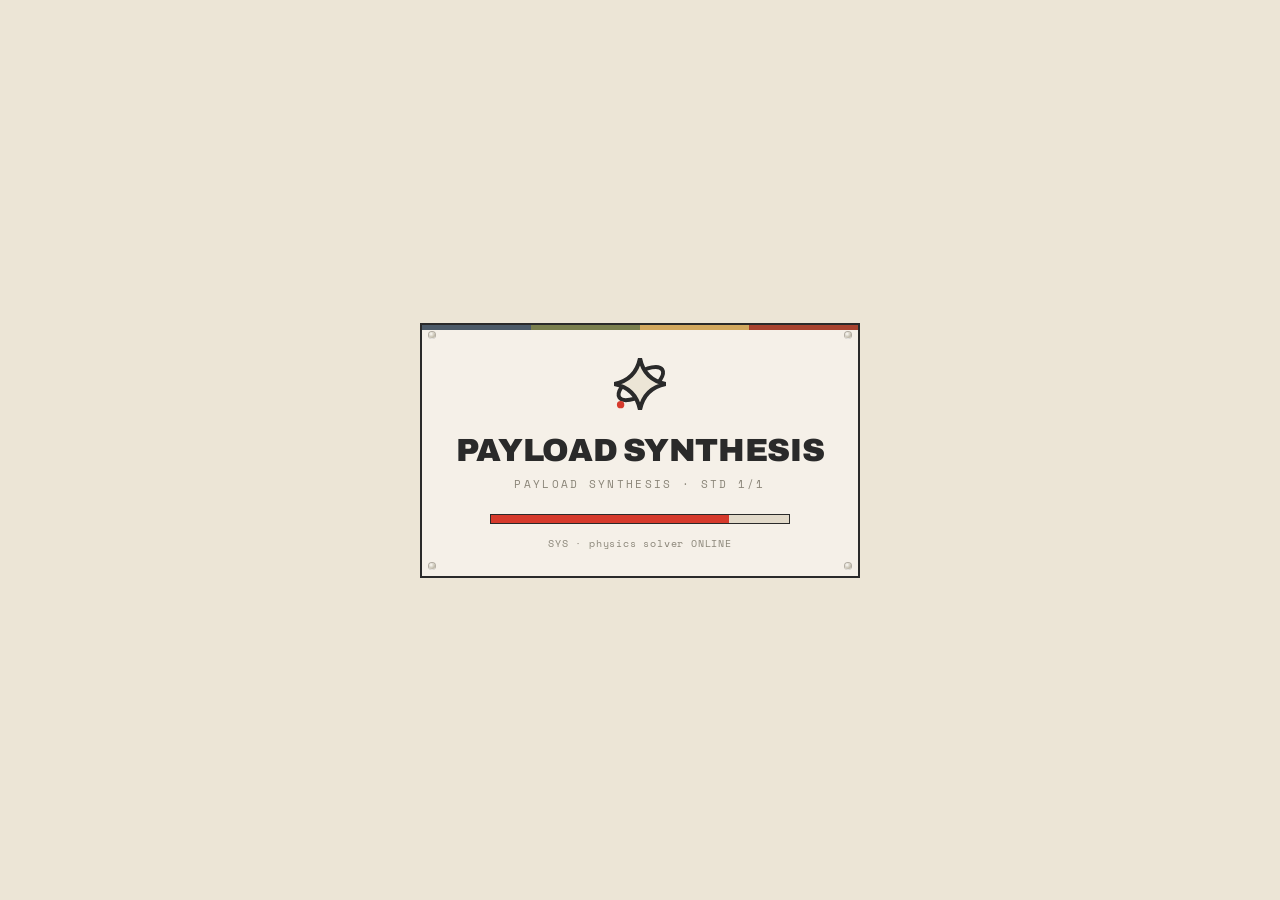
<file: index.html>
<!DOCTYPE html>
<html lang="zh-CN">
<head>
<meta charset="UTF-8">
<meta name="viewport" content="width=device-width, initial-scale=1.0, maximum-scale=1.0, user-scalable=no, viewport-fit=cover">
<meta name="theme-color" content="#ECE5D6">
<meta name="description" content="PAYLOAD SYNTHESIS — a NASA-punk merge game built with Three.js. 载荷合成：NASA 朋克风格的合成消除游戏。">
<title>载荷合成 · PAYLOAD SYNTHESIS</title>
<link rel="stylesheet" href="src/style.css">
<script>
/* ?noraf=1 drives the loop with setTimeout instead of requestAnimationFrame.
   Useful for headless capture and embeds where rAF is throttled. */
if (location.search.indexOf('noraf') >= 0) {
  window.requestAnimationFrame = function (cb) {
    return setTimeout(function () { cb(performance.now()); }, 16);
  };
  window.cancelAnimationFrame = function (id) { clearTimeout(id); };
}
/* surface fatal errors in the boot log instead of failing silently */
window.__errs = [];
window.addEventListener('error', function (e) {
  window.__errs.push((e.message || 'error') + ' @ ' + (e.filename || '?') + ':' + (e.lineno || 0));
  var l = document.getElementById('bootLog');
  if (l) { l.textContent = 'ERR · ' + (e.message || 'unknown'); l.style.color = '#D63A2C'; }
});
window.addEventListener('unhandledrejection', function (e) {
  window.__errs.push('rejection: ' + ((e.reason && e.reason.message) || e.reason));
});
</script>
</head>
<body>

<div class="gate gate-top" id="gateTop"></div>
<div class="gate gate-bottom" id="gateBottom"></div>
<div class="gate-status" id="gateStatus">
  <span class="led"></span><span class="txt" id="gateTxt">LOADING</span>
</div>

<div id="boot" class="boot">
  <div class="boot-inner">
    <span class="riv tl"></span><span class="riv tr"></span>
    <span class="riv bl"></span><span class="riv br"></span>
    <div class="boot-mark" aria-hidden="true">
      <svg viewBox="0 0 32 32" width="66" height="66">
        <g transform="translate(0.4 0.8) rotate(-33 16 15)">
          <ellipse cx="16" cy="15" rx="12.4" ry="5.2" fill="none" stroke="#2A2A2A" stroke-width="1.9"/>
        </g>
        <path d="M16 3.6 Q18.1 13.9 28.4 16 Q18.1 18.1 16 28.4 Q13.9 18.1 3.6 16 Q13.9 13.9 16 3.6 Z" fill="#ECE5D6" stroke="#2A2A2A" stroke-width="2" stroke-linejoin="miter"/>
        <circle cx="6.6" cy="26" r="1.8" fill="#D63A2C"/>
      </svg>
    </div>
    <div class="boot-title">PAYLOAD SYNTHESIS</div>
    <div class="boot-sub" data-i18n-html="brand.sub">载荷合成 · STD 1/1</div>
    <div class="boot-bar"><i id="bootBar"></i></div>
    <div class="boot-log" id="bootLog">SYS · …</div>
  </div>
</div>

<div id="app" class="app" aria-hidden="true">

  <div class="bg-fx">
    <div class="bg-grid"></div>
    <div class="bg-glow"></div>
  </div>

  <div class="impact-veil" id="impactVeil"></div>

  <header class="hud">
    <span class="riv tl"></span><span class="riv tr"></span>
    <div class="hud-left">
      <div class="brand">
        <svg class="brand-mark" viewBox="0 0 32 32" width="34" height="34" aria-hidden="true">
          <g transform="translate(0.4 0.8) rotate(-33 16 15)">
            <ellipse cx="16" cy="15" rx="12.4" ry="5.2" fill="none" stroke="#2A2A2A" stroke-width="1.9"/>
          </g>
          <path d="M16 3.6 Q18.1 13.9 28.4 16 Q18.1 18.1 16 28.4 Q13.9 18.1 3.6 16 Q13.9 13.9 16 3.6 Z" fill="#ECE5D6" stroke="#2A2A2A" stroke-width="2" stroke-linejoin="miter"/>
          <circle cx="6.6" cy="26" r="1.8" fill="#D63A2C"/>
        </svg>
        <div class="brand-txt">
          <b>PAYLOAD SYNTHESIS</b>
          <span data-i18n-html="brand.sub">载荷合成 <i>·</i> STD 1/1</span>
        </div>
      </div>
    </div>

    <div class="hud-stats">
      <div class="stat stat-score">
        <span class="k" data-i18n="hud.score">Score 得分</span>
        <span class="v" id="uiScore">0</span>
      </div>
      <div class="stat stat-best">
        <span class="k" data-i18n="hud.best">Best 最高</span>
        <span class="v sm" id="uiBest">0</span>
      </div>
      <div class="stat stat-combo" id="comboWrap">
        <span class="k" data-i18n="hud.chain">Chain 连锁</span>
        <span class="v sm" id="uiCombo">×1</span>
      </div>
    </div>

    <button class="skill-btn disabled" id="skillBtn" title="Reject / 剔除 (Q)" aria-label="Reject">
      <span class="skill-label" data-i18n="hud.reject">剔除 REJECT</span>
      <span class="skill-count" id="skillCount">0</span>
      <span class="skill-meter"><i id="skillMeter"></i></span>
    </button>

    <div class="hud-right">
      <div class="next-box">
        <span class="k" data-i18n="hud.next">Next 待装配</span>
        <canvas id="nextCv" width="120" height="120"></canvas>
      </div>
      <button class="lang-btn" id="btnLang" title="Language"><span data-i18n="lang.other">EN</span></button>
      <button class="icon-btn" id="btnPause" title="Pause" aria-label="Pause">
        <svg viewBox="0 0 24 24" width="18" height="18"><g fill="currentColor"><rect x="6" y="4" width="4" height="16"/><rect x="14" y="4" width="4" height="16"/></g></svg>
      </button>
    </div>
  </header>

  <main class="board">
    <aside class="rail rail-left">
      <span class="riv tl"></span><span class="riv tr"></span>
      <span class="riv bl"></span><span class="riv br"></span>
      <div class="rail-head"><span class="dot"></span><span data-i18n="rail.system">System Check 状态</span></div>
      <div class="readout">
        <div class="ro"><span data-i18n="rail.mass">Mass 质量</span><b id="uiMass">0</b></div>
        <div class="ro"><span data-i18n="rail.units">Units 件数</span><b id="uiCount">0</b></div>
        <div class="ro"><span data-i18n="rail.highest">Highest 最高级</span><b id="uiTier">—</b></div>
        <div class="ro"><span data-i18n="rail.elapsed">Elapsed 用时</span><b id="uiTime">00:00</b></div>
      </div>
      <div class="rail-sub" data-i18n="rail.log">Activity Log</div>
      <div class="loglist" id="uiLog"></div>
    </aside>

    <div class="stage-wrap">
      <div class="stage" id="stage">
        <canvas id="gl"></canvas>

        <div class="frame-line frame-tl"></div>
        <div class="frame-line frame-tr"></div>
        <div class="frame-line frame-bl"></div>
        <div class="frame-line frame-br"></div>

        <div class="tag tag-tl">REC <span id="uiClock">00:00:00</span></div>
        <div class="tag tag-tr" data-i18n="stage.bay">Bay 01</div>

        <div class="alert" id="alert">
          <span class="alert-ico">!</span>
          <span class="alert-txt" data-i18n="stage.alert">Limit Exceeded 越限</span>
          <span class="alert-time" id="alertTime">6.0s</span>
        </div>

        <div class="arm-hint" id="armHint" data-i18n="stage.rejectHint">Select unit to reject / 选择要剔除的部件</div>
        <div class="combo-pop" id="comboPop"></div>
        <div class="toast" id="toast"></div>
      </div>
    </div>

    <aside class="rail rail-right">
      <span class="riv tl"></span><span class="riv tr"></span>
      <span class="riv bl"></span><span class="riv br"></span>
      <div class="rail-head"><span class="dot"></span><span data-i18n="rail.catalog">Parts Catalog 部件表</span></div>
      <div class="ladder" id="ladder"></div>
      <div class="rail-sub" data-i18n="rail.nextArticle">Next Article</div>
      <div class="deploy" id="deploy">
        <div class="deploy-name" id="deployName">—</div>
        <div class="deploy-meta" id="deployMeta">—</div>
      </div>
    </aside>
  </main>

  <footer class="foot">
    <div class="foot-hint">
      <span class="key">←</span><span class="key">→</span> <span data-i18n="foot.move">Move 移动</span>
      <span class="sep">/</span>
      <span class="key">SPC</span> <span data-i18n="foot.release">Release 投放</span>
      <span class="sep kq">/</span>
      <span class="kq"><span class="key">Q</span> <span data-i18n="foot.reject">Reject 剔除</span></span>
      <span class="sep">/</span>
      <span data-i18n="foot.click">Click · Touch</span>
    </div>
    <div class="foot-sys">
      <span id="uiFps">-- FPS</span><span class="sep">/</span><span data-i18n="foot.style">NASA-PUNK · STD 1/1</span>
    </div>
  </footer>
</div>

<div class="overlay" id="ovStart">
  <div class="ov-panel">
    <span class="riv tl"></span><span class="riv tr"></span>
    <span class="riv bl"></span><span class="riv br"></span>
    <div class="ov-eyebrow" data-i18n="start.eyebrow">Mission Brief · 任务简报</div>
    <h1 class="ov-title"><span class="t1" data-i18n="start.t1">载荷</span><span class="accent" data-i18n="start.t2">合成</span></h1>
    <p class="ov-desc" data-i18n-html="start.desc"></p>
    <div class="ov-ladder" id="startLadder"></div>
    <button class="btn btn-primary" id="btnStart">
      <span data-i18n="start.btn">开始装配</span><i>INITIATE</i>
    </button>
    <div class="ov-foot" data-i18n-html="start.foot"></div>
    <div class="note" data-i18n-html="start.note"></div>
  </div>
</div>

<div class="overlay" id="ovPause">
  <div class="ov-panel">
    <span class="riv tl"></span><span class="riv tr"></span>
    <span class="riv bl"></span><span class="riv br"></span>
    <div class="ov-eyebrow" data-i18n="pause.eyebrow">System Hold · 已暂停</div>
    <h2 class="ov-title sm" data-i18n="pause.title">装配挂起</h2>
    <p class="ov-desc" data-i18n="pause.desc"></p>
    <div class="ov-row">
      <button class="btn btn-primary" id="btnResume"><span data-i18n="pause.resume">继续</span><i>RESUME</i></button>
      <button class="btn" id="btnRestart2"><span data-i18n="pause.reset">重开</span><i>RESET</i></button>
    </div>
  </div>
</div>

<div class="overlay" id="ovOver">
  <div class="ov-panel danger">
    <span class="riv tl"></span><span class="riv tr"></span>
    <span class="riv bl"></span><span class="riv br"></span>
    <div class="ov-eyebrow" data-i18n="over.eyebrow">Mission Abort · 任务中止</div>
    <h2 class="ov-title sm" data-i18n="over.title">装配失败</h2>
    <div class="ov-score">
      <div class="ov-score-main"><span data-i18n="over.score">SCORE 得分</span><b id="overScore">0</b></div>
      <div class="ov-score-side">
        <div><span data-i18n="over.best">BEST</span><b id="overBest">0</b></div>
        <div><span data-i18n="over.tier">TIER</span><b id="overTier">—</b></div>
      </div>
    </div>
    <div class="ov-new" id="overNew" data-i18n="over.new">New Record · 新纪录</div>
    <button class="btn btn-primary" id="btnRestart"><span data-i18n="over.retry">再次装配</span><i>RETRY</i></button>
  </div>
</div>

<script src="vendor/three.min.js"></script>
<script src="vendor/pp/CopyShader.js"></script>
<script src="vendor/pp/LuminosityHighPassShader.js"></script>
<script src="vendor/pp/FXAAShader.js"></script>
<script src="vendor/pp/EffectComposer.js"></script>
<script src="vendor/pp/RenderPass.js"></script>
<script src="vendor/pp/ShaderPass.js"></script>
<script src="vendor/pp/MaskPass.js"></script>
<script src="vendor/pp/UnrealBloomPass.js"></script>

<script src="src/i18n.js"></script>
<script src="src/cfg.js"></script>
<script src="src/physics.js"></script>
<script src="src/world.js"></script>
<script src="src/fx.js"></script>
<script src="src/ui.js"></script>
<script src="src/game.js"></script>
</body>
</html>
</file>
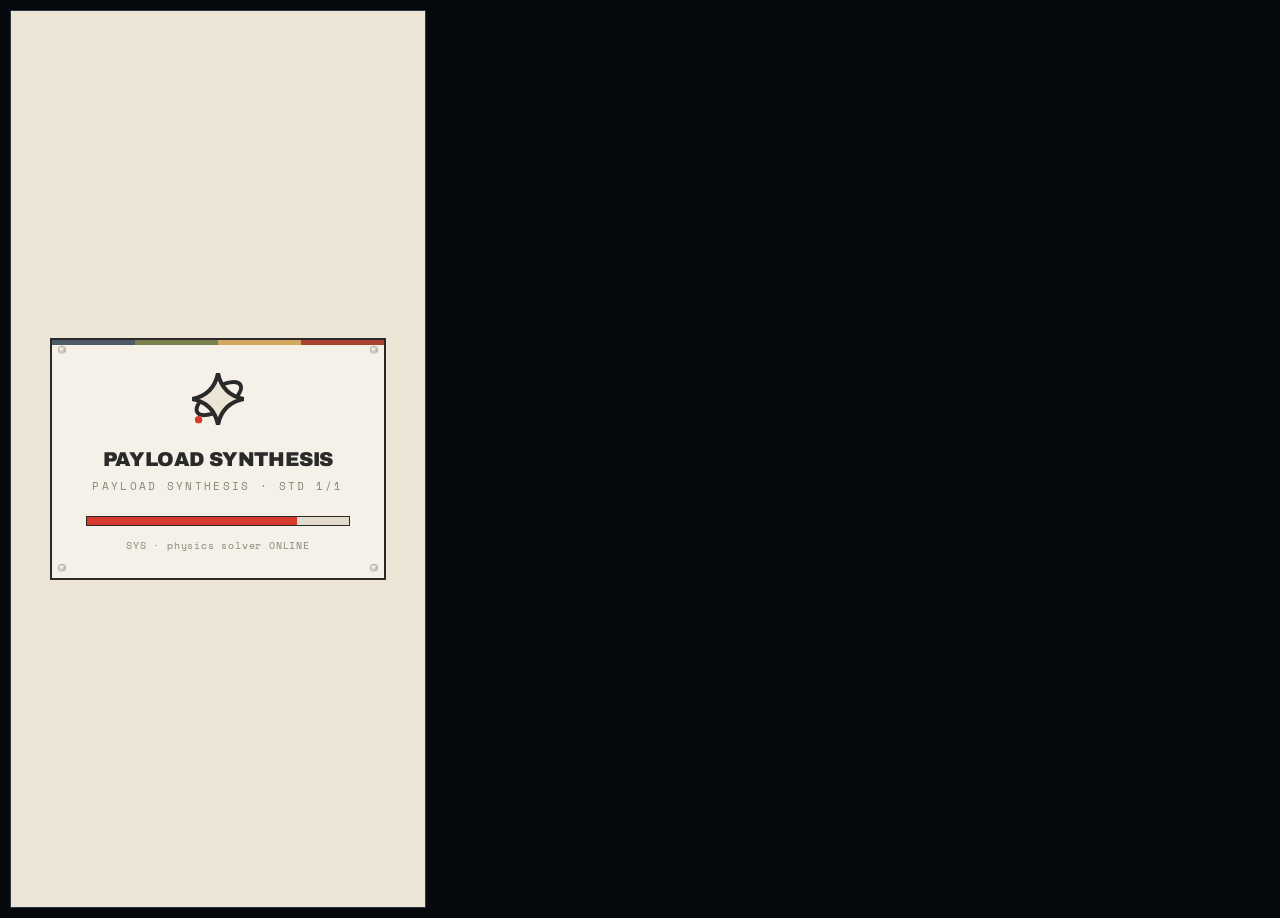
<file: tools/responsive-harness.html>
<!doctype html>
<html lang="zh-CN">
<head>
<meta charset="utf-8">
<title>responsive harness</title>
<style>
  html,body{margin:0;background:#05080c}
  .wrap{padding:10px}
  iframe{border:1px solid #2A3547;display:block;background:#000}
</style>
</head>
<body>
<div class="wrap"><iframe id="f" src="../index.html?noraf=1" width="414" height="896"></iframe></div>
<script>
  window.setSize = function (w, h) {
    var f = document.getElementById('f');
    f.width = w; f.height = h;
  };
</script>
</body>
</html>
</file>
<file: src/style.css>
/* ══════════════════════════════════════════════════════════════════
   PAYLOAD SYNTHESIS — NASA-PUNK
   70s functional aerospace aesthetic: painted hardware, panel seams,
   rivets, functional markings, one vivid accent, honest wear.
   Tokens per the NASA-punk style card.
   ══════════════════════════════════════════════════════════════════ */

@font-face{font-family:'Archivo';src:url('../vendor/fonts/archivo-400.woff2') format('woff2');font-weight:400;font-display:swap}
@font-face{font-family:'Archivo';src:url('../vendor/fonts/archivo-600.woff2') format('woff2');font-weight:600;font-display:swap}
@font-face{font-family:'Archivo';src:url('../vendor/fonts/archivo-800.woff2') format('woff2');font-weight:800;font-display:swap}
@font-face{font-family:'Archivo';src:url('../vendor/fonts/archivo-900.woff2') format('woff2');font-weight:900;font-display:swap}
@font-face{font-family:'Space Mono';src:url('../vendor/fonts/spacemono-400.woff2') format('woff2');font-weight:400;font-display:swap}
@font-face{font-family:'Space Mono';src:url('../vendor/fonts/spacemono-700.woff2') format('woff2');font-weight:700;font-display:swap}

:root{
  /* ── NASA-punk tokens ── */
  --bg-substrate:#ECE5D6;
  --bg-panel:#F5F0E8;
  --bg-deep:#E2DACA;
  --ink-dark:#2A2A2A;
  --ink-mid:#5A5650;
  --ink-light:#8A8578;
  --border:#8A8578;
  --rule:#C3BBAA;
  --rivet:#C5BFAF;
  --accent:#D63A2C;
  --accent-ink:#8E2118;
  --stripe-1:#4C5A68;
  --stripe-2:#7A7F4E;
  --stripe-3:#D2A85E;
  --stripe-4:#A8432F;

  --f-display:'Archivo','Helvetica Neue',Helvetica,'PingFang SC','Microsoft YaHei',sans-serif;
  --f-mono:'Space Mono',ui-monospace,'Consolas',monospace;
  --f-body:'Archivo','PingFang SC','Microsoft YaHei',sans-serif;

  --hud-h:80px;
  --foot-h:30px;
}

*{margin:0;padding:0;box-sizing:border-box;-webkit-tap-highlight-color:transparent}
html,body{height:100%}
body{
  background:var(--bg-substrate);
  color:var(--ink-dark);
  font-family:var(--f-body);
  overflow:hidden;user-select:none;-webkit-user-select:none;
  overscroll-behavior:none;
  text-rendering:optimizeLegibility;
  -webkit-font-smoothing:antialiased;
  -moz-osx-font-smoothing:grayscale;
  font-synthesis:none;
  font-variant-numeric:tabular-nums;
}
button{font-family:inherit;color:inherit;background:none;border:none;cursor:pointer}
svg{display:block}
canvas{display:block}

/* paper grain + faint print banding over the whole page */
body::before{
  content:'';position:fixed;inset:0;pointer-events:none;z-index:99;
  background-image:
    repeating-linear-gradient(0deg,transparent 0 2px,rgba(42,42,42,.014) 2px 4px),
    radial-gradient(ellipse at 18% 84%,rgba(42,42,42,.035) 0%,transparent 62%),
    radial-gradient(ellipse at 84% 14%,rgba(42,42,42,.028) 0%,transparent 56%);
}
body::after{
  content:'';position:fixed;inset:0;pointer-events:none;z-index:98;
  background-image:url("data:image/svg+xml,%3Csvg xmlns='http://www.w3.org/2000/svg' width='180' height='180'%3E%3Cfilter id='n'%3E%3CfeTurbulence type='fractalNoise' baseFrequency='0.85' numOctaves='4' stitchTiles='stitch'/%3E%3C/filter%3E%3Crect width='180' height='180' filter='url(%23n)' opacity='0.05'/%3E%3C/svg%3E");
  mix-blend-mode:multiply;opacity:.55;
}

/* ── shared parts ───────────────────────────────────────────── */
.retrostripe{
  display:flex;height:5px;width:100%;
}
.retrostripe i{flex:1}
.retrostripe i:nth-child(1){background:var(--stripe-1)}
.retrostripe i:nth-child(2){background:var(--stripe-2)}
.retrostripe i:nth-child(3){background:var(--stripe-3)}
.retrostripe i:nth-child(4){background:var(--stripe-4)}

.hazard{
  background-image:repeating-linear-gradient(45deg,
    var(--ink-dark) 0 7px,var(--bg-panel) 7px 14px);
}

/* rivet dots */
.riv{position:absolute;width:6px;height:6px;border-radius:50%;
  background:radial-gradient(circle at 35% 32%,#FDFBF6,var(--rivet) 62%,#9C9584);
  box-shadow:0 1px 0 rgba(255,255,255,.7),0 0 0 1px rgba(120,114,102,.55);z-index:3}
.riv.tl{top:7px;left:7px}.riv.tr{top:7px;right:7px}
.riv.bl{bottom:7px;left:7px}.riv.br{bottom:7px;right:7px}

/* ───────────────────────────── boot ───────────────────────────── */
.boot{
  position:fixed;inset:0;z-index:200;background:var(--bg-substrate);
  display:grid;place-items:center;
  transition:opacity .5s ease,visibility .5s;
}
.boot.gone{opacity:0;visibility:hidden;pointer-events:none}
.boot-inner{text-align:center;animation:bootIn .7s cubic-bezier(.2,1,.3,1) both;padding:26px 34px;position:relative;
  background:var(--bg-panel);border:2px solid var(--ink-dark)}
.boot-inner::before{content:'';position:absolute;top:0;left:0;right:0;height:5px;
  background:linear-gradient(90deg,var(--stripe-1) 25%,var(--stripe-2) 25%,var(--stripe-2) 50%,var(--stripe-3) 50%,var(--stripe-3) 75%,var(--stripe-4) 75%)}
@keyframes bootIn{from{opacity:0;transform:translateY(14px)}to{opacity:1;transform:none}}
.boot-mark{display:flex;justify-content:center;margin-bottom:16px}
.boot-mark svg{/* static: the mark is a stamp, not a spinner */}

.boot-title{font-family:var(--f-display);font-weight:900;font-size:clamp(20px,4.4vw,32px);letter-spacing:-.01em;color:var(--ink-dark)}
.boot-sub{font-family:var(--f-mono);font-size:10.5px;letter-spacing:.22em;color:var(--ink-light);margin-top:8px;text-transform:uppercase}
.boot-bar{width:min(300px,64vw);height:10px;background:var(--bg-deep);border:1.5px solid var(--ink-dark);margin:22px auto 12px;position:relative;overflow:hidden}
.boot-bar i{position:absolute;inset:0 100% 0 0;background:var(--accent);transition:right .3s ease}
.boot-log{font-family:var(--f-mono);font-size:10px;color:var(--ink-light);letter-spacing:.08em;height:14px}

/* ───────────────────────────── shell ───────────────────────────── */
.app{position:relative;height:100dvh;width:100vw;display:flex;flex-direction:column;
  opacity:0;transition:opacity .6s ease .1s}
.app.on{opacity:1}

.bg-fx{position:fixed;inset:0;z-index:0;overflow:hidden;pointer-events:none}
.bg-grid{
  position:absolute;inset:-20%;
  background-image:
    linear-gradient(rgba(42,42,42,.055) 1px,transparent 1px),
    linear-gradient(90deg,rgba(42,42,42,.055) 1px,transparent 1px);
  background-size:44px 44px;
  mask-image:radial-gradient(ellipse 74% 66% at 50% 46%,#000 24%,transparent 82%);
  -webkit-mask-image:radial-gradient(ellipse 74% 66% at 50% 46%,#000 24%,transparent 82%);
}
.bg-glow{position:absolute;inset:0;
  background:radial-gradient(ellipse 60% 40% at 50% 106%,rgba(122,127,78,.10),transparent 70%)}
.bg-sweep{display:none}

/* impact veil — the plating taking a hit. Driven by fx.flash: the frame
   edges darken for a beat on a hard merge or a purge. No neon and no
   gradient wash, just the bay dimming at the rim. */
.impact-veil{
  position:fixed;inset:0;z-index:50;pointer-events:none;opacity:0;
  box-shadow:
    inset 0 0 76px 10px rgba(36,29,23,.55),
    inset 0 0 22px rgba(214,58,44,.28);
}

/* ───────────────────────────── hud ───────────────────────────── */
.hud{
  position:relative;z-index:5;flex:0 0 auto;height:var(--hud-h);
  display:flex;align-items:center;gap:14px;
  padding:0 clamp(10px,2vw,20px);
  background:var(--bg-panel);
  border-bottom:2px solid var(--ink-dark);
}
.hud::before{
  content:'';position:absolute;top:0;left:0;right:0;height:5px;
  background:linear-gradient(90deg,var(--stripe-1) 25%,var(--stripe-2) 25%,var(--stripe-2) 50%,var(--stripe-3) 50%,var(--stripe-3) 75%,var(--stripe-4) 75%);
}
.hud-left,.hud-right{display:flex;align-items:center;gap:12px;flex:0 0 auto}
.hud-stats{display:flex;align-items:center;gap:clamp(10px,2.6vw,30px);flex:1 1 auto;justify-content:center;min-width:0}

.brand{display:flex;align-items:center;gap:10px}
.brand-mark{flex:0 0 auto}
.brand-txt{display:flex;flex-direction:column;line-height:1.15}
.brand-txt b{font-family:var(--f-display);font-weight:900;font-size:16px;letter-spacing:-.01em;color:var(--ink-dark)}
.brand-txt span{font-family:var(--f-mono);font-size:10px;letter-spacing:.16em;color:var(--ink-light);text-transform:uppercase}
.brand-txt i{color:var(--accent);font-style:normal}

.stat{display:flex;flex-direction:column;gap:2px;min-width:0}
.stat .k{font-family:var(--f-mono);font-size:10px;font-weight:700;letter-spacing:.14em;color:var(--ink-light);text-transform:uppercase;white-space:nowrap}
.stat .v{
  font-family:var(--f-display);font-weight:900;color:var(--ink-dark);line-height:1;
  font-variant-numeric:tabular-nums;font-size:clamp(25px,3.8vw,40px);letter-spacing:-.02em;
  transform-origin:left center;
}
.stat .v.sm{font-size:clamp(17px,2.3vw,23px);color:var(--ink-mid)}
.stat-score .v{color:var(--ink-dark)}
.stat .v.bump{animation:bump .34s cubic-bezier(.34,1.56,.64,1)}
@keyframes bump{0%{transform:scale(1)}45%{transform:scale(1.2)}100%{transform:scale(1)}}
.stat-combo{opacity:.42;transition:opacity .25s}
.stat-combo.hot{opacity:1}
.stat-combo.hot .v{color:var(--accent)}

.next-box{display:flex;flex-direction:column;align-items:center;gap:3px}
.next-box .k{font-family:var(--f-mono);font-size:10px;font-weight:700;letter-spacing:.14em;color:var(--ink-light);text-transform:uppercase}
#nextCv{
  width:clamp(34px,6.2vw,48px);height:clamp(34px,6.2vw,48px);
  border:2px solid var(--ink-dark);background:var(--bg-deep);
}

.icon-btn{
  width:34px;height:34px;display:grid;place-items:center;
  border:2px solid var(--ink-dark);background:var(--bg-panel);color:var(--ink-dark);
  transition:.16s;
}
.icon-btn:hover{background:var(--accent);color:#fff;border-color:var(--accent)}
.icon-btn:active{transform:translateY(1px)}

/* ───────────────────────────── board ───────────────────────────── */
.board{
  position:relative;z-index:3;flex:1 1 auto;min-height:0;
  display:flex;align-items:center;justify-content:center;
  gap:clamp(6px,1.1vw,14px);
  padding:clamp(5px,0.9vh,10px) clamp(6px,1.2vw,14px);
}
.stage-wrap{flex:0 0 auto;min-width:0;min-height:0;display:flex;align-items:center;justify-content:center;container-type:size}
.stage{position:relative;flex:0 0 auto;
  border:2px solid var(--ink-dark);
  box-shadow:6px 6px 0 rgba(42,42,42,.16);
  background:#1a1917;
}

#gl{width:100%;height:100%;touch-action:none;cursor:crosshair}

/* crop marks — the manual's registration brackets */
.frame-line{position:absolute;width:16px;height:16px;pointer-events:none;z-index:4}
.frame-line::before,.frame-line::after{content:'';position:absolute;background:var(--bg-substrate)}
.frame-line::before{width:100%;height:3px}
.frame-line::after{width:3px;height:100%}
.frame-tl{top:-3px;left:-3px}
.frame-tr{top:-3px;right:-3px}.frame-tr::before{right:0}.frame-tr::after{right:0}
.frame-bl{bottom:-3px;left:-3px}.frame-bl::before{bottom:0}.frame-bl::after{bottom:0}
.frame-br{bottom:-3px;right:-3px}.frame-br::before{bottom:0;right:0}.frame-br::after{bottom:0;right:0}

.tag{
  position:absolute;z-index:4;pointer-events:none;
  font-family:var(--f-mono);font-size:10.5px;letter-spacing:.14em;text-transform:uppercase;
  color:var(--bg-substrate);padding:2px 7px;background:rgba(42,42,42,.72);
  border:1px solid rgba(236,229,214,.35);
}
.tag-tl{top:8px;left:8px}
.tag-tr{top:8px;right:8px}

/* limit alarm */
.alert{
  position:absolute;left:50%;top:12px;transform:translate(-50%,-16px);z-index:6;
  display:flex;align-items:center;gap:9px;
  padding:5px 11px;background:var(--accent);color:#fff;border:2px solid var(--ink-dark);
  opacity:0;pointer-events:none;transition:.28s cubic-bezier(.2,1,.3,1);
  font-family:var(--f-mono);font-weight:700;font-size:12px;letter-spacing:.12em;text-transform:uppercase;
  box-shadow:4px 4px 0 rgba(42,42,42,.5);
}
.alert.on{opacity:1;transform:translate(-50%,0);animation:alertPulse .9s steps(2,end) infinite}
@keyframes alertPulse{50%{background:var(--accent-ink)}}
.alert-ico{display:grid;place-items:center;width:14px;height:14px;background:#fff;color:var(--accent);font-size:10px;font-weight:700}
.alert-time{font-family:var(--f-mono);font-size:11px;font-variant-numeric:tabular-nums}

.combo-pop{
  position:absolute;left:50%;top:34%;transform:translate(-50%,-50%) scale(.6);z-index:6;
  font-family:var(--f-display);font-weight:900;font-size:clamp(26px,5vw,44px);
  color:var(--accent);letter-spacing:-.02em;white-space:nowrap;
  text-shadow:3px 3px 0 rgba(42,42,42,.22);
  opacity:0;pointer-events:none;
}
.combo-pop.go{animation:comboGo .85s cubic-bezier(.2,1.3,.4,1) both}
@keyframes comboGo{
  0%{opacity:0;transform:translate(-50%,-50%) scale(.5)}
  22%{opacity:1;transform:translate(-50%,-50%) scale(1.1)}
  38%{transform:translate(-50%,-50%) scale(1)}
  100%{opacity:0;transform:translate(-50%,-92%) scale(.95)}
}

.toast{
  position:absolute;left:50%;bottom:16px;transform:translate(-50%,10px);z-index:6;
  font-family:var(--f-mono);font-size:10px;letter-spacing:.1em;text-transform:uppercase;
  color:var(--bg-substrate);background:rgba(42,42,42,.86);border:1px solid rgba(236,229,214,.3);
  padding:5px 12px;opacity:0;pointer-events:none;transition:.25s;white-space:nowrap;
}
.toast.on{opacity:1;transform:translate(-50%,0)}

/* ───────────────────────────── rails ───────────────────────────── */
.rail{
  flex:0 0 232px;width:232px;display:flex;flex-direction:column;gap:11px;
  padding:14px;background:var(--bg-panel);border:2px solid var(--ink-dark);
  position:relative;overflow:hidden;
}
.rail::before{content:'';position:absolute;top:0;left:0;right:0;height:4px;
  background:linear-gradient(90deg,var(--stripe-1) 25%,var(--stripe-2) 25%,var(--stripe-2) 50%,var(--stripe-3) 50%,var(--stripe-3) 75%,var(--stripe-4) 75%)}
.rail-head{
  display:flex;align-items:center;gap:7px;
  font-family:var(--f-mono);font-size:11.5px;font-weight:700;letter-spacing:.14em;text-transform:uppercase;
  color:var(--ink-mid);padding:5px 0 9px;border-bottom:1.5px solid var(--ink-dark);
}
.rail-head .dot{width:7px;height:7px;border-radius:50%;background:var(--accent)}
.rail-sub{font-family:var(--f-mono);font-size:11.5px;font-weight:700;letter-spacing:.16em;text-transform:uppercase;
  color:var(--ink-light);margin-top:auto;padding-top:8px;border-top:1.5px solid var(--rule)}

.readout{display:flex;flex-direction:column;gap:7px}
.ro{display:flex;align-items:baseline;justify-content:space-between;gap:8px;
  border-bottom:1px dotted var(--rule);padding-bottom:5px}
.ro span{font-family:var(--f-mono);font-size:12px;letter-spacing:.08em;text-transform:uppercase;color:var(--ink-light)}
.ro b{font-family:var(--f-mono);font-weight:700;font-size:16px;color:var(--ink-dark);font-variant-numeric:tabular-nums}
.ro b.hot{color:var(--accent)}

.loglist{display:flex;flex-direction:column;gap:3px;overflow:hidden;flex:1 1 auto;min-height:0}
.loglist div{
  font-family:var(--f-mono);font-size:11.5px;letter-spacing:.02em;color:var(--ink-light);
  white-space:nowrap;overflow:hidden;text-overflow:ellipsis;animation:logIn .3s ease both;
}
.loglist div.hi{color:var(--accent);font-weight:700}
@keyframes logIn{from{opacity:0;transform:translateX(-6px)}to{opacity:1;transform:none}}

.ladder{display:grid;grid-template-columns:repeat(3,1fr);gap:5px;overflow:auto;flex:1 1 auto;min-height:0;padding-right:2px}
.ladder::-webkit-scrollbar{width:4px}
.ladder::-webkit-scrollbar-thumb{background:var(--border)}
.spec{
  position:relative;aspect-ratio:1;border:1.5px solid var(--rule);background:var(--bg-deep);
  display:grid;place-items:center;overflow:hidden;transition:.2s;
  filter:grayscale(1) contrast(.5) brightness(1.12);opacity:.5;
}
.spec canvas{width:100%;height:100%}
.spec.found{filter:none;opacity:1;border-color:var(--ink-dark)}
.spec.new{animation:specNew .8s cubic-bezier(.2,1.3,.4,1)}
@keyframes specNew{0%{transform:scale(1)}35%{transform:scale(1.16)}100%{transform:scale(1)}}
.spec i{position:absolute;bottom:1px;right:2px;font-family:var(--f-mono);font-size:9px;font-style:normal;color:var(--ink-light);z-index:2}
.spec.found i{color:var(--ink-dark)}

.deploy{border:2px solid var(--ink-dark);background:var(--bg-deep);padding:8px;text-align:center;position:relative}
.deploy-name{font-family:var(--f-display);font-weight:800;font-size:17px;color:var(--ink-dark);letter-spacing:-.01em}
.deploy-meta{font-family:var(--f-mono);font-size:11.5px;color:var(--ink-light);margin-top:3px;letter-spacing:.05em;text-transform:uppercase}

/* ───────────────────────────── foot ───────────────────────────── */
.foot{
  position:relative;z-index:5;flex:0 0 auto;height:var(--foot-h);
  display:flex;align-items:center;justify-content:space-between;gap:12px;
  padding:0 clamp(10px,2vw,20px);
  border-top:2px solid var(--ink-dark);background:var(--bg-panel);
  font-family:var(--f-mono);font-size:10.5px;letter-spacing:.06em;color:var(--ink-light);text-transform:uppercase;
}
.foot-hint{display:flex;align-items:center;gap:6px;white-space:nowrap;overflow:hidden}
.foot-sys{display:flex;align-items:center;gap:8px;white-space:nowrap}
.sep{color:var(--rule)}
.key{
  display:inline-grid;place-items:center;min-width:20px;height:20px;padding:0 5px;
  border:1.5px solid var(--ink-dark);background:var(--bg-substrate);color:var(--ink-dark);font-size:10.5px;
}

/* ───────────────────────────── overlays ───────────────────────────── */
.overlay{
  position:fixed;inset:0;z-index:60;display:grid;place-items:center;padding:20px;
  background:rgba(236,229,214,.90);
  opacity:0;visibility:hidden;transition:opacity .3s ease,visibility .3s;
}
.overlay.show{opacity:1;visibility:visible}
.ov-panel{
  position:relative;width:min(620px,94vw);
  background:var(--bg-panel);border:2px solid var(--ink-dark);
  padding:44px 46px 38px;
  box-shadow:10px 10px 0 rgba(42,42,42,.18);
  transform:translateY(18px) scale(.97);
  transition:transform .42s cubic-bezier(.2,1.25,.4,1);
}
.overlay.show .ov-panel{transform:none}
.ov-panel::before{content:'';position:absolute;top:0;left:0;right:0;height:5px;
  background:linear-gradient(90deg,var(--stripe-1) 25%,var(--stripe-2) 25%,var(--stripe-2) 50%,var(--stripe-3) 50%,var(--stripe-3) 75%,var(--stripe-4) 75%)}
.ov-panel.danger{border-color:var(--accent)}
.ov-panel.danger::before{background:var(--accent)}

.ov-eyebrow{font-family:var(--f-mono);font-size:12px;font-weight:700;letter-spacing:.24em;text-transform:uppercase;
  color:var(--ink-light);margin-bottom:10px}
.ov-panel.danger .ov-eyebrow{color:var(--accent)}
.ov-title{font-family:var(--f-display);font-weight:900;line-height:1.0;letter-spacing:-.03em;
  font-size:clamp(42px,9vw,72px);color:var(--ink-dark);margin-bottom:12px}
.ov-title .accent{color:var(--accent)}
.ov-title.sm{font-size:clamp(30px,6vw,46px)}
.ov-desc{font-size:16.5px;line-height:1.8;color:var(--ink-mid);margin-bottom:18px}
.ov-desc b{color:var(--accent);font-weight:800}

.ov-ladder{display:flex;gap:6px;flex-wrap:wrap;margin-bottom:28px}
.ov-ladder canvas{width:34px;height:34px;border:1.5px solid var(--rule);background:var(--bg-deep)}

.btn{
  position:relative;display:inline-flex;align-items:center;gap:10px;
  padding:14px 28px;border:2px solid var(--ink-dark);background:var(--bg-substrate);
  font-family:var(--f-display);font-weight:800;font-size:17px;letter-spacing:.01em;color:var(--ink-dark);
  transition:.16s;box-shadow:3px 3px 0 rgba(42,42,42,.2);
}
.btn i{font-style:normal;font-family:var(--f-mono);font-size:10px;color:var(--ink-light);letter-spacing:.1em}
.btn:hover{transform:translate(-1px,-1px);box-shadow:5px 5px 0 rgba(42,42,42,.26)}
.btn:active{transform:translate(2px,2px);box-shadow:1px 1px 0 rgba(42,42,42,.2)}
.btn-primary{background:var(--accent);border-color:var(--accent-ink);color:#fff}
.btn-primary i{color:rgba(255,255,255,.8)}
.btn-primary:hover{box-shadow:5px 5px 0 rgba(142,33,24,.4)}

.ov-row{display:flex;gap:10px;flex-wrap:wrap}
.ov-score{display:flex;align-items:flex-end;gap:30px;margin:10px 0 24px}
.ov-score-main{display:flex;flex-direction:column;gap:2px}
.ov-score-main span{font-family:var(--f-mono);font-size:9px;letter-spacing:.2em;color:var(--ink-light)}
.ov-score-main b{font-family:var(--f-display);font-weight:900;font-size:clamp(48px,10vw,74px);color:var(--ink-dark);line-height:1;font-variant-numeric:tabular-nums;letter-spacing:-.03em}
.ov-score-side{display:flex;flex-direction:column;gap:8px;padding-bottom:5px}
.ov-score-side div{display:flex;gap:8px;align-items:baseline}
.ov-score-side span{font-family:var(--f-mono);font-size:11px;letter-spacing:.14em;color:var(--ink-light);width:36px}
.ov-score-side b{font-family:var(--f-mono);font-weight:700;font-size:15px;color:var(--ink-dark)}
.ov-new{font-family:var(--f-mono);font-weight:700;font-size:11px;letter-spacing:.14em;text-transform:uppercase;
  color:var(--accent);margin-bottom:16px;opacity:0}
.ov-new.on{opacity:1;animation:newFlash 1.1s steps(2,end) infinite}
@keyframes newFlash{50%{opacity:.35}}
.ov-foot{margin-top:20px;font-family:var(--f-mono);font-size:12px;letter-spacing:.05em;color:var(--ink-light);line-height:1.7;text-transform:uppercase}

/* a single taped-on handwritten note — the "punk" half */
.note{
  position:absolute;right:-20px;top:-14px;z-index:5;
  font-family:var(--f-mono);font-size:12.5px;color:#3b3a34;
  background:#F2E9C9;border:1px solid #C9BC90;padding:6px 10px;
  transform:rotate(-3.2deg);box-shadow:2px 3px 0 rgba(42,42,42,.14);
  max-width:150px;line-height:1.4;
}
.note::before{content:'';position:absolute;bottom:-6px;left:50%;margin-left:-16px;
  width:32px;height:11px;background:rgba(214,58,44,.28);transform:rotate(-2deg)}

/* ───────────────────────────── responsive ───────────────────────────── */
@container (max-width: 340px){
  .tag-tr{display:none}
  .tag{font-size:8px;padding:1px 5px}
}
@container (max-width: 250px){
  .tag-tl{display:none}
  .alert{font-size:9px;padding:4px 8px}
  .alert-txt{display:none}
}

@media (max-aspect-ratio: 1/1){
  .rail-left{display:none}
  .foot-hint{font-size:8.5px}
  .foot-hint .key{padding:0 3px;min-width:15px;height:15px;font-size:8px}
  .rail-right{
    flex:0 0 auto;height:88px;width:100%;
    flex-direction:row;align-items:center;gap:12px;padding:8px 10px;
  }
  .rail-right .rail-head,.rail-right .rail-sub{display:none}
  .rail-right::before{height:3px}
  .rail-right .ladder{grid-template-columns:repeat(11,1fr);gap:3px;overflow:visible;flex:1 1 auto;align-content:center}
  .rail-right .deploy{flex:0 0 104px;padding:5px}
  .rail-right .deploy-name{font-size:11px}
  .rail-right .deploy-meta{font-size:8px}
  .board{flex-direction:column;align-items:stretch}
  .brand-txt{display:none}
  .stat-best{display:none}
  .note{display:none}
}
@media (max-width: 460px){
  .foot-hint .kq{display:none}
}
@media (max-height: 470px){
  :root{--hud-h:64px;--foot-h:30px}
  #nextCv{width:30px;height:30px}
  .next-box .k{font-size:7.5px}
  .rail{flex-basis:184px;width:184px;padding:9px}
  .brand-txt span{display:none}
  .ov-panel{padding:20px 22px 16px}
  .rail-right .ladder{grid-template-columns:repeat(6,1fr)}
}
@media (prefers-reduced-motion: reduce){
  .alert.on,.ov-new.on{animation:none}
}

/* ══════════════════════════════════════════════════════════════════
   MOTION VOCABULARY — mechanical gate, module assembly, LED, stripe
   ══════════════════════════════════════════════════════════════════ */

/* ── page transition: mechanical double gate ─────────────────── */
.gate{
  position:fixed;left:0;right:0;height:50.5%;
  background:var(--ink-dark);z-index:120;pointer-events:none;
  transition:transform .42s cubic-bezier(.85,0,.15,1);will-change:transform;
}
.gate-top{top:0;transform:translateY(-100%);border-bottom:3px solid var(--accent)}
.gate-bottom{bottom:0;transform:translateY(100%);border-top:3px solid var(--accent)}
.gate.cover{transform:translateY(0)}
.gate-top::after,.gate-bottom::after{
  content:'';position:absolute;left:0;right:0;height:20px;
  background-image:repeating-linear-gradient(90deg,transparent 0 14px,rgba(214,58,44,.75) 14px 16px,transparent 16px 30px);
  opacity:0;transition:opacity .15s;
}
.gate-top::after{bottom:9px}
.gate-bottom::after{top:9px}
.gate.cover::after{opacity:1;animation:gateScan .9s linear infinite}
@keyframes gateScan{to{background-position:30px 0}}

.gate-status{
  position:fixed;top:50%;left:50%;z-index:121;
  transform:translate(-50%,-50%) scale(.7);
  display:flex;align-items:center;gap:9px;padding:9px 16px;
  background:var(--ink-dark);border:2px solid var(--accent);
  opacity:0;pointer-events:none;transition:opacity .16s,transform .26s cubic-bezier(.16,1,.3,1);
  font-family:var(--f-mono);font-size:10px;font-weight:700;letter-spacing:.2em;
  text-transform:uppercase;color:var(--bg-substrate);white-space:nowrap;
}
.gate-status.show{opacity:1;transform:translate(-50%,-50%) scale(1)}
.gate-status .led{width:8px;height:8px;border-radius:50%;background:var(--accent);animation:ledHard .5s steps(2,end) infinite}
@keyframes ledHard{0%,100%{opacity:1}50%{opacity:.12}}

/* ── module assembly: slide in + rivets lock + stripe charges ── */
@keyframes moduleSlide{from{opacity:0;transform:translate(-12px,12px)}to{opacity:1;transform:none}}
@keyframes rivetLock{0%{opacity:0;transform:scale(0)}55%{opacity:1;transform:scale(1.75)}100%{opacity:1;transform:scale(1)}}
@keyframes stripeCharge{from{transform:scaleX(0)}to{transform:scaleX(1)}}

.rail,.ov-panel{animation:moduleSlide .5s cubic-bezier(.16,1,.3,1) both}
.rail-right{animation-delay:.07s}
.rail .riv,.ov-panel .riv{animation:rivetLock .34s cubic-bezier(.16,1,.3,1) both}
.rail .riv.tl,.ov-panel .riv.tl{animation-delay:.28s}
.rail .riv.tr,.ov-panel .riv.tr{animation-delay:.34s}
.rail .riv.bl,.ov-panel .riv.bl{animation-delay:.40s}
.rail .riv.br,.ov-panel .riv.br{animation-delay:.46s}
.rail::before,.ov-panel::before{transform-origin:left;animation:stripeCharge .6s cubic-bezier(.16,1,.3,1) both;animation-delay:.18s}
.ladder .spec{animation:moduleSlide .42s cubic-bezier(.16,1,.3,1) both}
.ladder .spec:nth-child(1){animation-delay:.02s}
.ladder .spec:nth-child(2){animation-delay:.05s}
.ladder .spec:nth-child(3){animation-delay:.08s}
.ladder .spec:nth-child(4){animation-delay:.11s}
.ladder .spec:nth-child(5){animation-delay:.14s}
.ladder .spec:nth-child(6){animation-delay:.17s}
.ladder .spec:nth-child(7){animation-delay:.20s}
.ladder .spec:nth-child(8){animation-delay:.23s}
.ladder .spec:nth-child(9){animation-delay:.26s}
.ladder .spec:nth-child(10){animation-delay:.29s}
.ladder .spec:nth-child(11){animation-delay:.32s}

/* ── status LED ─────────────────────────────────────────────── */
.rail-head .dot{animation:ledBlink 1.5s ease-in-out infinite}
@keyframes ledBlink{0%,100%{opacity:1}50%{opacity:.3}}

/* ── language switch ────────────────────────────────────────── */
.lang-btn{
  width:38px;height:34px;display:grid;place-items:center;flex:0 0 auto;
  border:2px solid var(--ink-dark);background:var(--bg-panel);color:var(--ink-dark);
  font-family:var(--f-mono);font-size:11px;font-weight:700;letter-spacing:.04em;
  transition:.16s;
}
.lang-btn:hover{background:var(--ink-dark);color:var(--bg-panel)}
.lang-btn:active{transform:translateY(1px)}

/* ── purge skill button ─────────────────────────────────────── */
.skill-btn{
  flex:0 0 auto;position:relative;
  display:flex;flex-direction:column;align-items:center;justify-content:center;gap:1px;
  padding:5px 10px 6px;min-width:74px;
  border:2px solid var(--ink-dark);background:var(--bg-panel);color:var(--ink-dark);
  transition:transform .08s,box-shadow .18s,background .2s,color .2s;
  box-shadow:3px 3px 0 rgba(42,42,42,.22);
}
.skill-btn .skill-label{font-family:var(--f-mono);font-size:9.5px;font-weight:700;letter-spacing:.1em;text-transform:uppercase;color:var(--ink-light);white-space:nowrap}
.skill-btn .skill-count{font-family:var(--f-display);font-weight:900;font-size:23px;line-height:1;font-variant-numeric:tabular-nums}
.skill-btn .skill-meter{display:block;width:100%;height:3px;background:var(--rule);margin-top:2px;overflow:hidden}
.skill-btn .skill-meter i{display:block;height:100%;width:0;background:var(--accent);transition:width .3s ease}
.skill-btn:active:not(.disabled){transform:translate(3px,3px);box-shadow:0 0 0 rgba(42,42,42,.22)}
.skill-btn.disabled{opacity:.42;cursor:not-allowed;background-image:repeating-linear-gradient(45deg,transparent 0 5px,rgba(42,42,42,.05) 5px 10px)}
.skill-btn:not(.disabled):hover{background:var(--bg-substrate)}
.skill-btn.armed{background:var(--accent);border-color:var(--accent-ink);color:#fff;animation:skillPulse .9s ease-in-out infinite}
.skill-btn.armed .skill-label{color:rgba(255,255,255,.85)}
.skill-btn.armed .skill-meter i{background:#fff}
@keyframes skillPulse{
  0%,100%{box-shadow:3px 3px 0 rgba(42,42,42,.22),0 0 0 0 rgba(214,58,44,.55)}
  50%{box-shadow:3px 3px 0 rgba(42,42,42,.22),0 0 0 9px rgba(214,58,44,0)}
}
/* targeting mode */
.stage.arm{cursor:crosshair}
.arm-hint{
  position:absolute;left:50%;bottom:14px;z-index:6;pointer-events:none;white-space:nowrap;
  transform:translateX(-50%) translateY(6px);opacity:0;
  transition:opacity .18s ease,transform .18s ease;
  font-family:var(--f-mono);font-size:11px;font-weight:700;letter-spacing:.1em;text-transform:uppercase;
  color:#fff;background:var(--accent);border:2px solid var(--accent-ink);padding:6px 13px;
  box-shadow:3px 3px 0 rgba(42,42,42,.4);
}
.arm-hint.on{opacity:1;transform:translateX(-50%) translateY(0);animation:armBlink 1s steps(2,end) infinite}
@keyframes armBlink{50%{opacity:.72}}

@media (max-aspect-ratio: 1/1){
  .skill-btn{min-width:62px;padding:4px 7px 5px}
  .skill-btn .skill-label{font-size:7px}
  .skill-btn .skill-count{font-size:17px}
}
@media (max-width: 460px){
  .foot-hint .kq{display:none}
}
@media (max-height: 470px){
  .skill-btn{min-width:56px;padding:3px 6px 4px}
  .skill-btn .skill-label{display:none}
  .skill-btn .skill-count{font-size:16px}
}
/* ═══ cursors (generated by tools/gen_cursors.py) ═════════════
   The sparkle-orbit IS the logo. Same glyph drives both.
   · star — full glyph, default cursor
   · busy — dashed broken orbit at 55%, cooldown / disabled  */
:root{ --cursor-star:url("data:image/svg+xml,%3Csvg xmlns=%22http://www.w3.org/2000/svg%22 width=%2232%22 height=%2232%22 viewBox=%220 0 32 32%22%3E%3Cpath d=%22M19.2 19.1 L18.1 19.8 L17.0 20.5 L15.9 21.0 L14.8 21.6 L13.7 22.0 L12.6 22.4 L11.6 22.7 L10.6 22.9 L9.6 23.0 L8.8 23.0 L8.0 23.0 L7.3 22.9 L6.7 22.6 L6.2 22.3 L5.8 22.0 L5.5 21.5 L5.3 21.0 L5.2 20.4 L5.3 19.7 L5.4 19.1 L5.7 18.3 L6.1 17.5 L6.6 16.7 L7.2 15.9 L7.9 15.1 L8.7 14.2 L9.6 13.4 L10.5 12.6 L11.5 11.8 L12.5 11.1 L13.6 10.4 L14.7 9.7 L15.8 9.1 L16.9 8.6 L18.0 8.1 L19.1 7.7%22 fill=%22none%22 stroke=%22%232A2A2A%22 stroke-width=%221.9%22 stroke-linecap=%22round%22/%3E%3Cpath d=%22M16 3.6 Q18.1 13.9 28.4 16 Q18.1 18.1 16 28.4 Q13.9 18.1 3.6 16 Q13.9 13.9 16 3.6 Z%22 fill=%22%23F2ECDF%22 stroke=%22%232A2A2A%22 stroke-width=%222%22 stroke-linejoin=%22miter%22/%3E%3Cpath d=%22M19.1 7.7 L19.8 7.5 L20.5 7.3 L21.2 7.2 L21.9 7.1 L22.5 7.0 L23.1 7.0 L23.6 7.0 L24.2 7.0 L24.6 7.1 L25.1 7.2 L25.5 7.4 L25.8 7.6 L26.1 7.9 L26.3 8.2 L26.5 8.5 L26.7 8.8 L26.7 9.2 L26.8 9.6 L26.8 10.0 L26.7 10.5 L26.5 11.0 L26.4 11.5 L26.1 12.0 L25.8 12.5 L25.5 13.1 L25.1 13.6 L24.7 14.2 L24.2 14.8 L23.7 15.3 L23.2 15.9 L22.6 16.5 L21.9 17.0 L21.3 17.6 L20.6 18.1 L19.9 18.6 L19.2 19.1%22 fill=%22none%22 stroke=%22%232A2A2A%22 stroke-width=%221.9%22 stroke-linecap=%22round%22/%3E%3Ccircle cx=%226.6%22 cy=%2226%22 r=%221.8%22 fill=%22%23D63A2C%22/%3E%3C/svg%3E") 16 16, auto;
       --cursor-busy:url("data:image/svg+xml,%3Csvg xmlns=%22http://www.w3.org/2000/svg%22 width=%2232%22 height=%2232%22 viewBox=%220 0 32 32%22%3E%3Cg opacity=%220.55%22%3E%3Cpath d=%22M19.2 19.1 L18.1 19.8 L17.0 20.5 L15.9 21.0 L14.8 21.6 L13.7 22.0 L12.6 22.4 L11.6 22.7 L10.6 22.9 L9.6 23.0 L8.8 23.0 L8.0 23.0 L7.3 22.9 L6.7 22.6 L6.2 22.3 L5.8 22.0 L5.5 21.5 L5.3 21.0 L5.2 20.4 L5.3 19.7 L5.4 19.1 L5.7 18.3 L6.1 17.5 L6.6 16.7 L7.2 15.9 L7.9 15.1 L8.7 14.2 L9.6 13.4 L10.5 12.6 L11.5 11.8 L12.5 11.1 L13.6 10.4 L14.7 9.7 L15.8 9.1 L16.9 8.6 L18.0 8.1 L19.1 7.7%22 fill=%22none%22 stroke=%22%232A2A2A%22 stroke-width=%221.9%22 stroke-linecap=%22round%22 stroke-dasharray=%2226 12%22/%3E%3Cpath d=%22M16 3.6 Q18.1 13.9 28.4 16 Q18.1 18.1 16 28.4 Q13.9 18.1 3.6 16 Q13.9 13.9 16 3.6 Z%22 fill=%22%23F2ECDF%22 stroke=%22%232A2A2A%22 stroke-width=%222%22 stroke-linejoin=%22miter%22/%3E%3Cpath d=%22M19.1 7.7 L19.5 7.6 L20.0 7.5 L20.4 7.3 L20.8 7.2 L21.2 7.2 L21.6 7.1 L22.0 7.0 L22.4 7.0 L22.7 7.0 L23.1 7.0 L23.4 7.0 L23.8 7.0 L24.1 7.0 L24.4 7.1 L24.7 7.1 L24.9 7.2 L25.2 7.3 L25.4 7.4 L25.6 7.5 L25.8 7.6 L26.0 7.8 L26.2 7.9 L26.3 8.1 L26.4 8.3 L26.5 8.5 L26.6 8.7 L26.7 8.9 L26.7 9.1 L26.8 9.4 L26.8 9.6 L26.8 9.9 L26.7 10.2 L26.7 10.4 L26.6 10.7 L26.5 11.0 L26.4 11.3%22 fill=%22none%22 stroke=%22%232A2A2A%22 stroke-width=%221.9%22 stroke-linecap=%22round%22/%3E%3Ccircle cx=%226.6%22 cy=%2226%22 r=%221.8%22 fill=%22%23D63A2C%22/%3E%3C/g%3E%3C/svg%3E") 16 16, auto; }
body{ cursor:var(--cursor-star) }
button,.icon-btn,.lang-btn,.btn,.ladder .spec{ cursor:var(--cursor-star) }
.stage,.stage.arm,#gl{ cursor:var(--cursor-star) }
.skill-btn.disabled{ cursor:var(--cursor-busy) !important }
button[disabled],.disabled,[aria-disabled="true"]{ cursor:var(--cursor-busy) }
</file>
